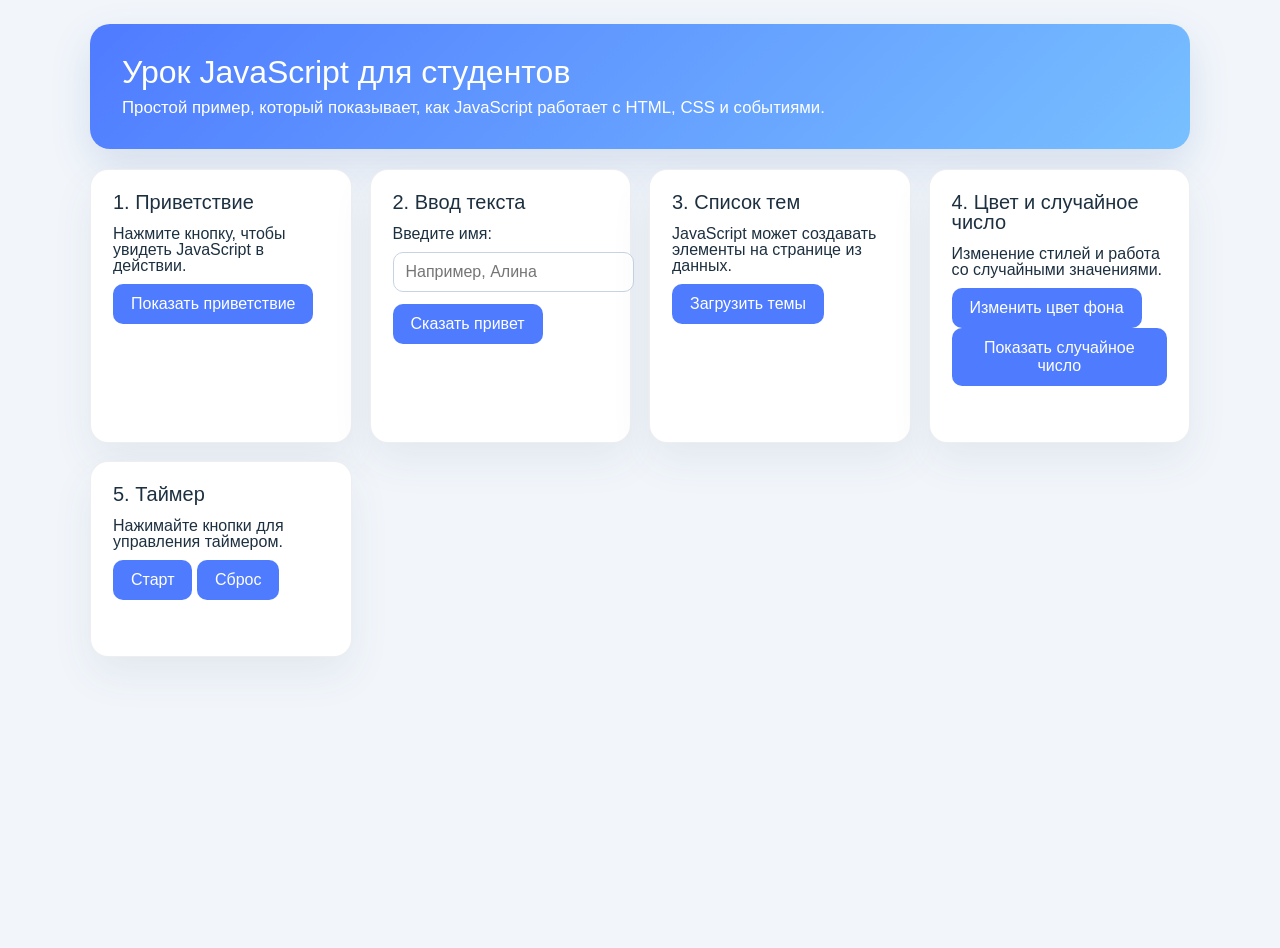
<file: javascriptStart/index.html>
<!DOCTYPE html>
<html lang="ru">

<head>
    <meta charset="UTF-8">
    <meta name="viewport" content="width=device-width, initial-scale=1.0">
    <link rel="stylesheet" href="reset.css">
    <link rel="stylesheet" href="index.css">
    <title>Урок JavaScript</title>
</head>

<body>
    <main class="page">
        <header class="hero">
            <h1>Урок JavaScript для студентов</h1>
            <p>Простой пример, который показывает, как JavaScript работает с HTML, CSS и событиями.</p>
        </header>

        <section class="cards">
            <article class="card">
                <h2>1. Приветствие</h2>
                <p id="greeting">Нажмите кнопку, чтобы увидеть JavaScript в действии.</p>
                <button id="greetBtn">Показать приветствие</button>
            </article>

            <article class="card">
                <h2>2. Ввод текста</h2>
                <label for="nameInput">Введите имя:</label>
                <input id="nameInput" type="text" placeholder="Например, Алина">
                <button id="sayHelloBtn">Сказать привет</button>
                <p id="helloOutput" class="output"></p>
            </article>

            <article class="card">
                <h2>3. Список тем</h2>
                <p>JavaScript может создавать элементы на странице из данных.</p>
                <ul id="topicsList" class="topic-list"></ul>
                <button id="loadTopicsBtn">Загрузить темы</button>
            </article>

            <article class="card">
                <h2>4. Цвет и случайное число</h2>
                <p>Изменение стилей и работа со случайными значениями.</p>
                <button id="colorBtn">Изменить цвет фона</button>
                <button id="randomBtn">Показать случайное число</button>
                <p id="randomOutput" class="output"></p>
            </article>

            <article class="card">
                <h2>5. Таймер</h2>
                <p>Нажимайте кнопки для управления таймером.</p>
                <button id="timerStartBtn">Старт</button>
                <button id="timerResetBtn">Сброс</button>
                <p id="timerValue" class="output"></p>
            </article>
        </section>
    </main>

    <script src="script.js"></script>
</body>

</html>
</file>
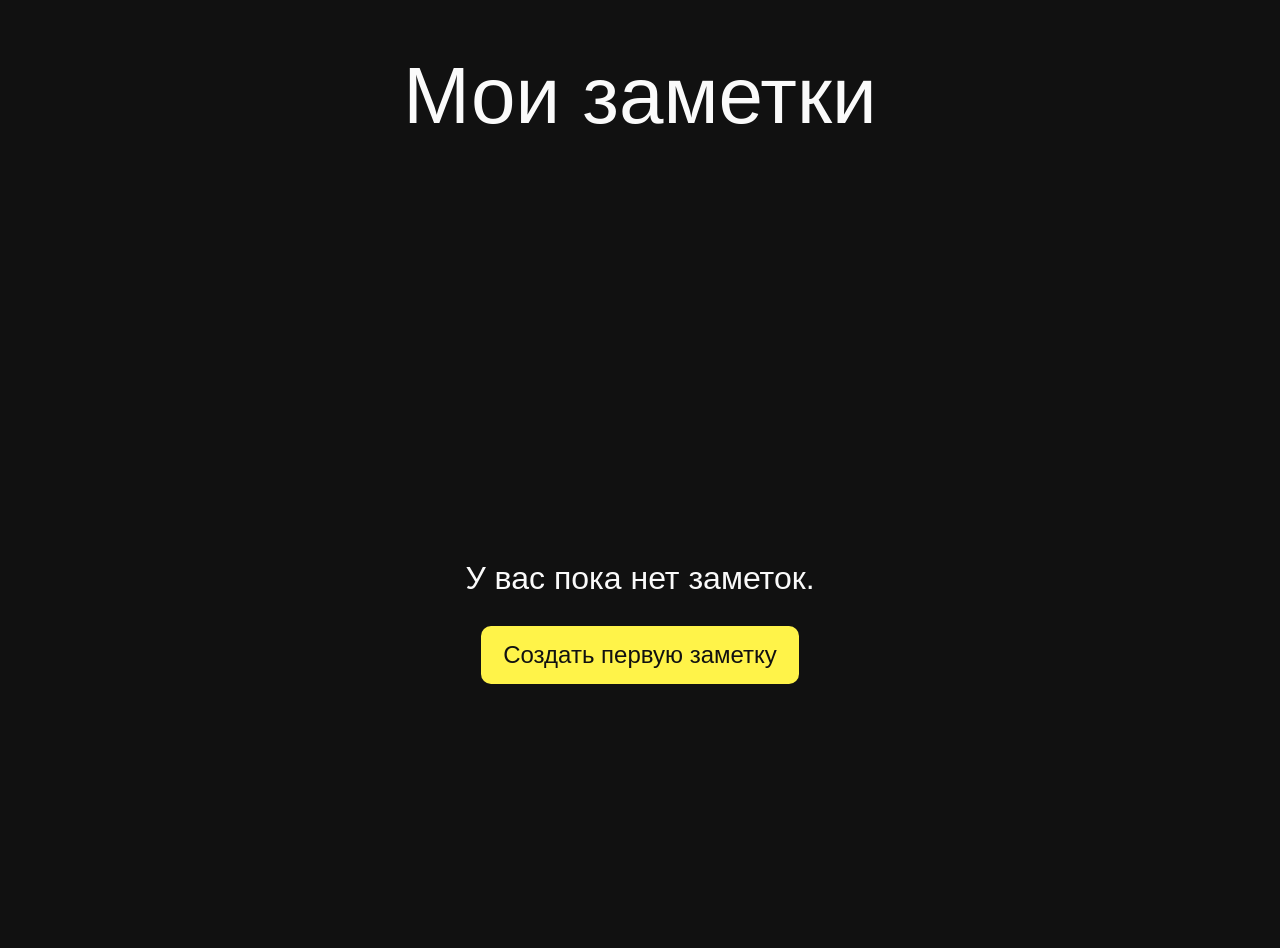
<file: notesProject/index.html>
<!DOCTYPE html>
<html lang="ru">
<head>
    <meta charset="UTF-8">
    <meta name="viewport" content="width=device-width, initial-scale=1.0">
    <title>Notes</title>
    <link rel="stylesheet" href="reset.css">
    <link rel="stylesheet" href="style.css">
</head>
<body>
    <main class="page">
        <header class="hero">
            <h1>Мои заметки</h1>
            <div class="heroButtons" id="heroButtons">
                <button class="createNoteButton">Создать заметку</button>
                <button>Удалить все заметки</button>
            </div>
        </header>
        <div id="createNoteForm" class="createNoteForm">
            <div class="content">
                <span id="closeBtn">&times;</span>
                <h2>Создание заметки</h2>
                <input id="headerInput" type="text" placeholder="Название">
                <input id="textInput" type="text" placeholder="Текст">
                <button id="createNewNoteBtn">Создать заметку</button>
            </div>
        </div>
        <section class="empty" id="empty">
                <h2>У вас пока нет заметок.</h2>
                <button class="createNoteButton">Создать первую заметку</button>
            </section>
        <section class="notes" id="notesContainer"></section>
        <!-- <div class="note">
            <h2>Название заметки</h3>
            <p>Lorem ipsum dolor sit amet consectetur, adipisicing elit. Unde, nemo, quisquam adipisci nulla error, a omnis hic ab consequuntur eos nobis obcaecati praesentium odit illo. Neque modi sit esse similique alias atque quaerat error veniam ab! Provident culpa iste sapiente doloribus! Quaerat voluptates quo earum quis, cum possimus exercitationem aspernatur.</p>
            <button class="removeNote">Удалить заметку</button>
        </div> -->
    </main>

    <script src="script.js"></script>
</body>
</html>
</file>
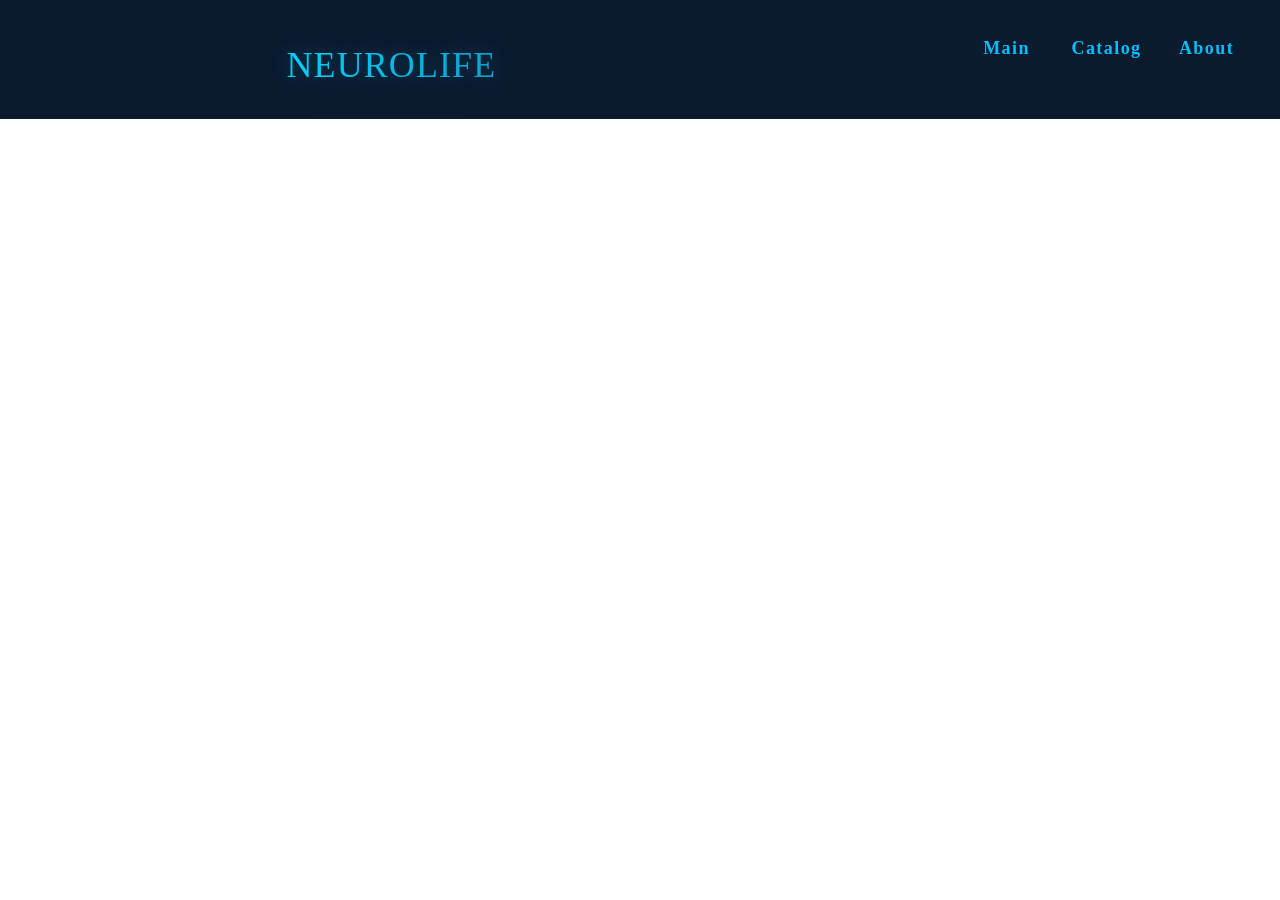
<file: web proto/index.html>
<!DOCTYPE html>
<html lang="en">
<head>
    <meta charset="UTF-8">
    <title>Neurolife</title>
    <link rel="stylesheet" href="style.css">
</head>
<body>
    <header>
        <div class="logo">
            <div class="logosvg"></div>
            <h1 class="logotext">NEUROLIFE</h1>
        </div>
        <div class="nav">
            <li>Main</li>
            <li>Catalog</li>
            <li>About</li>
        </div>
        <div class="headericons">
            <div class="cart"></div>
            <div class="profile"></div>
            <div class="language"></div>
        </div>
    </header>
</body>
</html>
</file>
<file: javascriptStart/index.css>
:root {
    color-scheme: light;
    font-family: 'Segoe UI', Tahoma, Geneva, Verdana, sans-serif;
    background: #f2f6fb;
    color: #1d3040;
    line-height: 1.6;
}

body {
    min-height: 100vh;
    display: flex;
    justify-content: center;
    padding: 24px;
}

.page {
    width: min(1100px, 100%);
}

.hero {
    padding: 32px;
    margin-bottom: 20px;
    border-radius: 20px;
    background: linear-gradient(135deg, #4f7bff 0%, #78c0ff 100%);
    color: white;
    box-shadow: 0 16px 40px rgba(42, 89, 156, 0.15);
}

.hero h1 {
    font-size: clamp(2rem, 2.5vw, 3rem);
    margin-bottom: 12px;
}

.hero p {
    max-width: 760px;
    font-size: 1.05rem;
}

.cards {
    display: grid;
    gap: 18px;
    grid-template-columns: repeat(auto-fit, minmax(260px, 1fr));
}

.card {
    padding: 22px;
    border-radius: 18px;
    background: white;
    box-shadow: 0 18px 40px rgba(45, 72, 101, 0.08);
    border: 1px solid rgba(29, 48, 64, 0.08);
}

.card h2 {
    margin-bottom: 14px;
    font-size: 1.25rem;
}

.card label,
.card p,
.card .output {
    display: block;
    margin-bottom: 10px;
}

input[type='text'] {
    width: 100%;
    padding: 10px 12px;
    border: 1px solid #c7d3e3;
    border-radius: 10px;
    font-size: 1rem;
    margin-bottom: 12px;
}

button {
    cursor: pointer;
    border: none;
    border-radius: 10px;
    padding: 11px 18px;
    font-size: 1rem;
    color: white;
    background: #4f7bff;
    transition: transform 0.18s ease, background-color 0.18s ease;
}

button:hover {
    transform: translateY(-1px);
    background: #3b63d6;
}

.topic-list {
    margin-top: 10px;
    padding-left: 16px;
    color: #2f4763;
}

.topic-list li {
    margin-bottom: 8px;
}

.output {
    min-height: 1.5rem;
    color: #2e5d3c;
    font-weight: 600;
}

@media (max-width: 600px) {
    body {
        padding: 16px;
    }

    .hero {
        padding: 24px;
    }
}
</file>
<file: notesProject/style.css>
:root {
    color-scheme: dark;
    font-family: 'Segoe UI', Tahoma, Geneva, Verdana, sans-serif;
    background: #111111;
    color: #FAFAFA;
    line-height: 1.6;
}
body {
    min-height: 100vh;
    display: flex;
    justify-content: center;
    padding: 24px;
}

.page {
    display: flex;
    width: min(1100px, 100%);
    flex-direction: column;
}

.hero {
    display: flex;
    flex-direction: column;
    align-items: center;
    padding: 32px;
    margin-bottom: 20px;
    border-radius: 20px;
    color: #FAFAFA;
}

.hero h1 {
    font-size: 5rem;
    margin-bottom: 12px;
}

.notes {
    display: grid;
    gap: 18px;
    grid-template-columns: repeat(auto-fit, minmax(500px, 1fr));
}

.note {
    display: flex;
    flex-direction: column;
    align-items: center;
    justify-content: center;
    gap: 10px;
    padding: 22px;
    border-radius: 18px;
    background: #111111;
    box-shadow: 0 0px 3px rgba(255, 252, 60, 0.5);
}

.note h2 {
    margin-bottom: 14px;
    font-size: 1.5rem;
}

.note p {
    display: block;
    margin-bottom: 10px;
}

.removeNote {
    cursor: pointer;
    border: none;
    border-radius: 10px;
    padding: 11px 18px;
    font-size: 1rem;
    color: #111111;
    background: #9b9b9b;
    transition: transform 0.18s ease, background-color 0.18s ease;
}

.removeNote:hover {
    background: rgb(255, 192, 192);
}

.empty {
    display: none;
    flex-direction: column;
    gap: 20px;
    align-items: center;
    padding: 32px;
    margin-bottom: 20px;
    border-radius: 20px;
    color: #FAFAFA;
    margin-top: 30%;
}

.empty button,
.createNoteForm .content button,
.heroButtons button {
    cursor: pointer;
    border: none;
    border-radius: 10px;
    padding: 15px 22px;
    font-size: 1.5rem;
    color: #111111;
    background: #fff349;
    transition: transform 0.18s ease, background-color 0.18s ease;
}

.empty h2,
.createNoteForm .content h2 {
    font-size: 2rem;
    margin-bottom: 12px;
}

.createNoteForm {
    display: none; /* скрыто по умолчанию */
    position: fixed;
    top: 0;
    left: 0;
    width: 100%;
    height: 100%;
    background: rgba(0,0,0,0.5); /* затемнение */
}

.createNoteForm .content {
    display: flex;
    flex-direction: column;
    align-items: center;
    gap: 20px;
    background: #111111;
    padding-top: 50px;
    padding-bottom: 50px;
    width: 20%;
    margin: 20% auto;
    border-radius: 10px;
}

.createNoteForm .content input {
    background-color: #222222;
    padding: 12px 16px;
    font-size: 20px;

    border: 1.5px solid #FAFAFA;
    border-radius: 8px;

    outline: none;
    transition: 0.2s ease;

    box-sizing: border-box;
}

.createNoteForm .content input:hover {
  border-color: #f4ffc1;
}

.createNoteForm .content input:focus {
  border-color: #fff349;
  box-shadow: 0 0 0 3px rgba(76, 175, 80, 0.2);
}

.createNoteForm .content button {
    font-size: 1.3rem;
}

#closeBtn {
  cursor: pointer;
  margin-left: 85%;
  font-size: 2rem;
}

.heroButtons button {
    font-size: 1.5rem;
    padding: 10px;
    padding-top: 5px;
    padding-bottom: 5px;
}

.heroButtons {
    display: none;
    justify-content: center;
    align-items: center;
    gap: 10px;
}
</file>
<file: web proto/style.css>
header {
	/* Header */

	/* Auto layout */
	display: flex;
	flex-direction: row;
	justify-content: center;
	align-items: flex-start;
	padding: 20px 120px;
	gap: 195px;

	position: absolute;
	width: 100%;
	height: 80px;
	left: 0px;
	top: -1px;

	background: #0A1A2F;

	/* Inside auto layout */
	flex: none;
	order: 3;
	flex-grow: 0;
	z-index: 3;
}

.logo {
	/* Logo */

/* Auto layout */
display: flex;
flex-direction: row;
justify-content: center;
align-items: flex-start;
padding: 0px;
gap: 14px;

width: 303px;
height: 50px;

filter: drop-shadow(0px 3px 16px rgba(0, 0, 0, 0.25));

/* Inside auto layout */
flex: none;
order: 0;
flex-grow: 0;

}

.logotext {
	/* NEUROLIFE */

width: 245px;
height: 45px;

font-family: 'Orbitron';
font-style: normal;
font-weight: 400;
font-size: 36px;
line-height: 45px;
letter-spacing: 0.03em;

background: linear-gradient(90deg, #00CFFF 0%, #1595C4 100%);
-webkit-background-clip: text;
-webkit-text-fill-color: transparent;
background-clip: text;
text-fill-color: transparent;

text-shadow: 0px 0px 20px rgba(0, 224, 255, 0.3);

/* Inside auto layout */
flex: none;
order: 1;
flex-grow: 0;
}

.nav {
	/* nav */

/* Auto layout */
display: flex;
flex-direction: row;
justify-content: center;
align-items: center;
padding: 10px;
gap: 50px;

width: 306px;
height: 40px;


/* Inside auto layout */
flex: none;
order: 1;
flex-grow: 0;

}
li {
	/* Textbutton */

/* Auto layout */
display: flex;
flex-direction: row;
justify-content: center;
align-items: center;
padding: 14px 5px;
gap: 10px;

width: 50px;
height: 18px;

border-radius: 12px;

/* Inside auto layout */
flex: none;
order: 0;
flex-grow: 0;


/* Click me */

width: 40px;
height: 22px;

/* Nav-text

Текстовые кнопки
*/
font-family: 'Rajdhani';
font-style: normal;
font-weight: 600;
font-size: 18px;
line-height: 120%;
/* identical to box height, or 22px */
letter-spacing: 0.08em;

/* Neuro Blue */
color: #00BFFF;


/* Inside auto layout */
flex: none;
order: 0;
flex-grow: 0;

}
</file>
